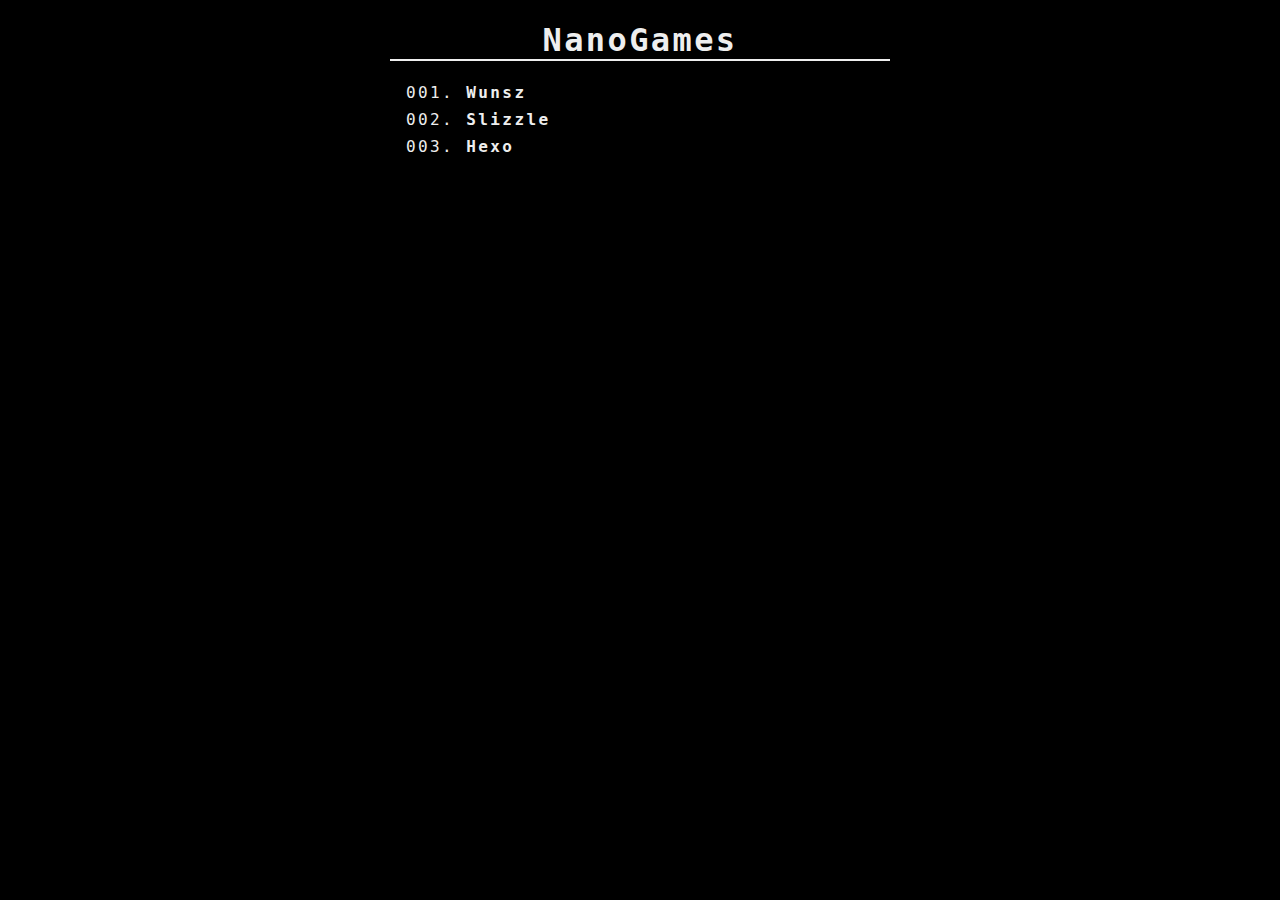
<file: index.html>
<!DOCTYPE html>
<html lang="en">
  <head>
    <meta charset="UTF-8" />
    <meta name="viewport" content="width=device-width, initial-scale=1.0" />
    <link rel="stylesheet" href="style.css" />
    <title>NanoGames</title>
  </head>

  <body>
    <h1>NanoGames</h1>
    <div class="game-list">
      <a class="game-link" href="./game001/snake.html"> 001. <b>Wunsz</b></a>
      <a class="game-link" href="./game002/slizzle.html">002. <b>Slizzle</b></a>
      <a class="game-link" href="./game003/hexo.html">003. <b>Hexo</b></a>
    </div>
  </body>
</html>
</file>
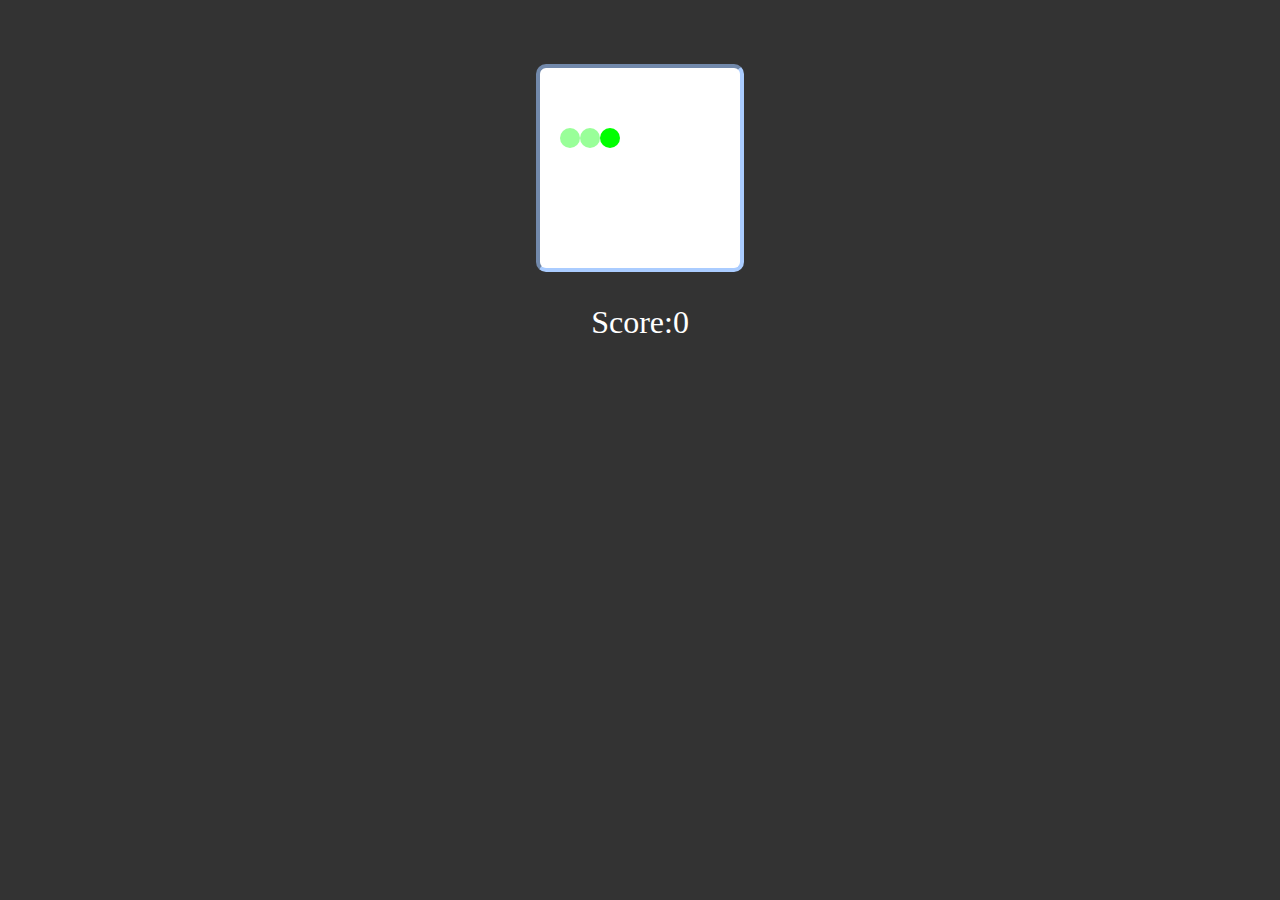
<file: game001-snake/snake.html>
<!DOCTYPE html>
<html>
<head>
	<title>Wunsz</title>
</head>
<style>
html {
	background: #333;
	zoom: 200%;
}
body > div {
	display: flex;
	flex-wrap: wrap;
	margin: auto;
    margin-top: 2em;
}
#area {
	border: 2px inset #aaccff;
	background: white;
	border-radius: 5px;
}
.cell {
	box-sizing: border-box;
	width: 10px;
	height: 10px;
	border-radius: 50%;
}
#menu {
	margin-top: 1em;
	height: auto;
	justify-content: center;
	color: white;
}
p {
	margin: 0;
}
.myPos {
	background: #00ff00;
}
.tail {
	background: #00ff00;
	filter: opacity(0.4);
}
.point {
	background: #00ffff;
}
</style>
<script>
	var x = 3;
	var y = 0;
	var pos = 'pos' + x + y;
	var dir = 'right';
	var divs = '';
	var tail = '';
	var tails = [];
	var sLen = 1;
	var tic = 1;
	var scoreVal = 0;
	var speed = 200;
	var point = '';
	var size = 100;

	function buildArea() {
		for (i = 1; i <= size; i++) {
			area.innerHTML+= '<div id=\'pos' + Math.floor((i-1)/Math.sqrt(size)) + ((i-1)%Math.sqrt(size)) + '\' class=\'cell\'></div>';
		}
		area.style.width = Math.sqrt(size)*10 + 'px';
		area.style.height = Math.sqrt(size)*10 + 'px';
	}
	
	start = setInterval(game,speed);
	
	function move(event) {
//		console.log(event.keyCode)
		switch (event.keyCode) {
			case 37:	//--left--
				if (gameDir != 'right') {
					dir = 'left'
				}
				break;
			case 38:	//--up--
				if (gameDir != 'down') {
					dir = 'up'
				}
				break;
			case 39:	//--right--
				if (gameDir != 'left') {
					dir = 'right'
				}
				break;
			case 40:	//--down--
				if (gameDir != 'up') {
					dir = 'down'
				}
		}
	}
	
	function spawnPoint() {
		let x = Math.floor(Math.random()*Math.sqrt(size));
		let y = Math.floor(Math.random()*Math.sqrt(size));
		return ('pos' + x + y);
	}
	function speedUp() {
		clearInterval(start);
		speed -= 25;
		start = setInterval(game, speed);
	}
	function game() {
		tic++;
		score.innerText = scoreVal;
		gameDir = dir;
		if (tic%15 == 0) {
			point = spawnPoint();
		}
		switch (dir) {
			case 'left':
				if (y > 0) {
					y -= 1;
					tail = 'pos' + x + (y+1);
				} else {
					gameOver();
				}
				break;
			case 'up':
				if (x > 0) {
					x -= 1;
					tail = 'pos' + (x+1) + y;
				} else {
					gameOver();
				}
				break;
			case 'right':
				if (y < Math.sqrt(size)-1) {
					y += 1;
					tail = 'pos' + x + (y-1);
				} else {
					gameOver();
				}
				break;
			case 'down':
				if (x < Math.sqrt(size)-1) {
					x += 1;
					tail = 'pos' + (x-1) + y;
				} else {
					gameOver();
				}
		}
		pos = 'pos' + x + y;
		divs = document.getElementsByTagName('div');
		for (i = 1; i < divs.length; i++) {
			divs[i].classList.remove('myPos', 'tail', 'point')
		}
		for (i = 0; i < tails.length; i++) {
			document.getElementById(tails[i]).classList.add('tail');
		}
		if (tails.length <= sLen) {
			
		} else {
			tails.pop();
		}
		tails.unshift(pos);
		document.getElementById(pos).classList.add('myPos');
		for (i = 1; i < tails.length; i++) {
			if (pos === tails[i]) {
				gameOver();
			}
		}
		if (pos == point) {
			point = '';
			sLen++;
			scoreVal++;
			if (scoreVal%5 == 0) {
				speedUp();
			}
		}
		if (point != '') {
			document.getElementById(point).classList.add('point');
		}
	}
	function gameOver() {
		clearInterval(start);
		document.getElementsByClassName('myPos')[0].style.background = '#ff0000';
		let x = document.getElementsByClassName('tail')
		for (i = 0; i < x.length; i++) {
			x[i].style.background = '#ff0000';
			x[i].style.filter = 'opacity(0.4)';
		}
		clearInterval(start);
		console.log('Game Over')
	}
</script>
<body onload='buildArea()' onkeydown='move(event)'>
	<div id='area'></div>
	<div id='menu'>Score:<p id='score'/></div>
</body>
</html>
</file>
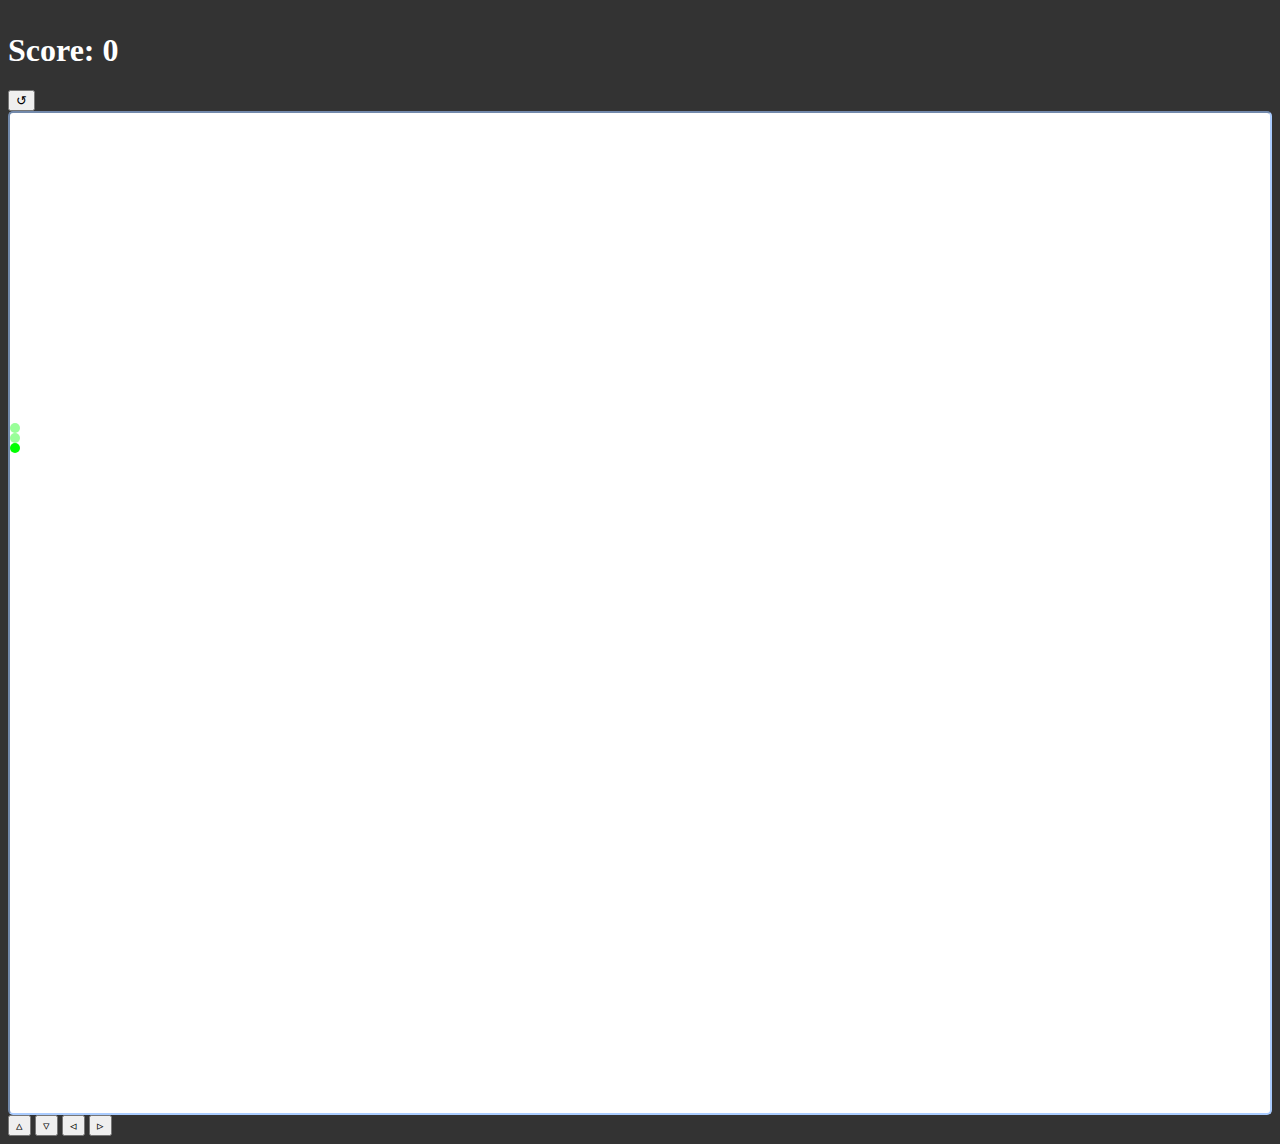
<file: game001/snake.html>
<!DOCTYPE html>
<html lang="en">
  <head>
    <meta charset="UTF-8" />
    <meta name="viewport" content="width=device-width, initial-scale=1.0" />
    <title>Wunsz</title>
    <link rel="stylesheet" href="src/style.css?v=2.0.1" />
    <script src="src/main.js?v=2.0.1" defer></script>
  </head>

  <body onload="buildArea()" onkeydown="move(event)">
    <header>
      <h1 id="menu">Score: <output id="score">0</output></h1>
      <button type="button" id="reload" onpointerdown="restart()">&circlearrowleft;</button>
    </header>

    <main>
      <div id="area"></div>
    </main>

    <section id="controls">
      <button type="button" class="arrow up" onpointerdown="move({ code: 'ArrowUp'})">&triangle;</button>
      <button type="button" class="arrow down" onpointerdown="move({ code: 'ArrowDown' })">&triangledown;</button>
      <button type="button" class="arrow left" onpointerdown="move({ code: 'ArrowLeft'})">&triangleleft;</button>
      <button type="button" class="arrow right" onpointerdown="move({ code: 'ArrowRight' })">&triangleright;</button>
    </section>
  </body>
</html>
</file>
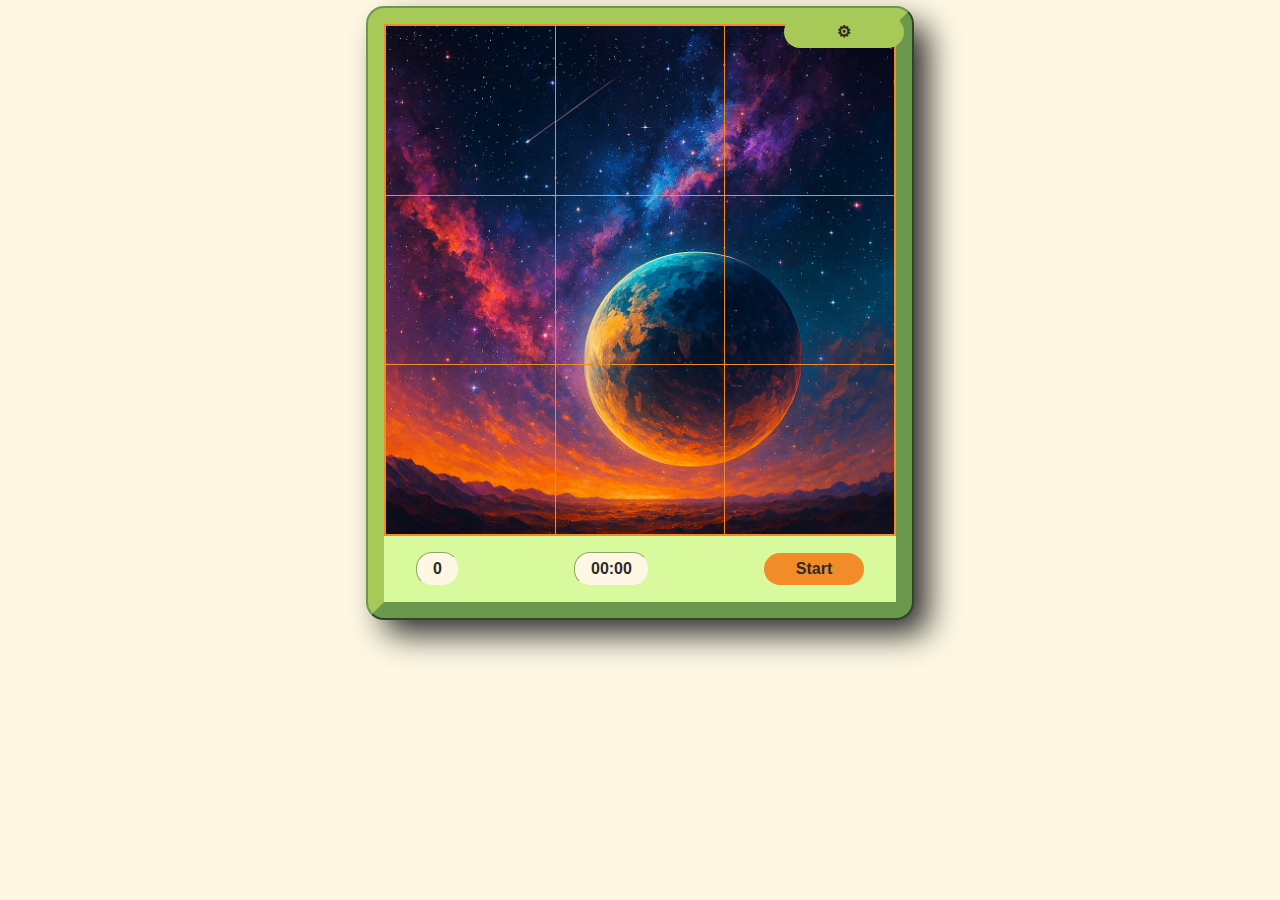
<file: game002-slizzle/slizzle.html>
<!DOCTYPE html>
<html lang="en">
  <head>
    <meta charset="UTF-8" />
    <meta name="viewport" content="width=device-width, initial-scale=1.0" />
    <title>Slizzle &mdash; slide puzzle</title>
    <script defer src="src/main.js"></script>
    <link rel="stylesheet" href="src/style.css" />
  </head>

  <body>
    <div id="frame">
      <button id="options-button" popovertarget="settings">&#9881;</button>

      <div id="settings" popover>
        <menu>
          <li>
            <label><input id="tile-nums" type="checkbox" />Tile nums</label>
          </li>
          <li>
            <label
              ><input
                id="grid3"
                type="radio"
                name="size"
                value="3"
                onchange="GAME?.changeGrid(value)"
                checked
              />3x3</label
            >
          </li>
          <li>
            <label><input id="grid4" type="radio" name="size" value="4" onchange="GAME?.changeGrid(value)" />4x4</label>
          </li>
          <li>
            <label><input id="grid5" type="radio" name="size" value="5" onchange="GAME?.changeGrid(value)" />5x5</label>
          </li>
        </menu>
      </div>
      <div id="game" onclick="GAME?.slide(event)"></div>
      <div id="menu">
        <span><output id="move-count">0</output></span>
        <span id="time-display">00:00</span>
        <button id="start-button" onclick="GAME?.initialize()">Start</button>
      </div>
    </div>
  </body>
</html>
</file>
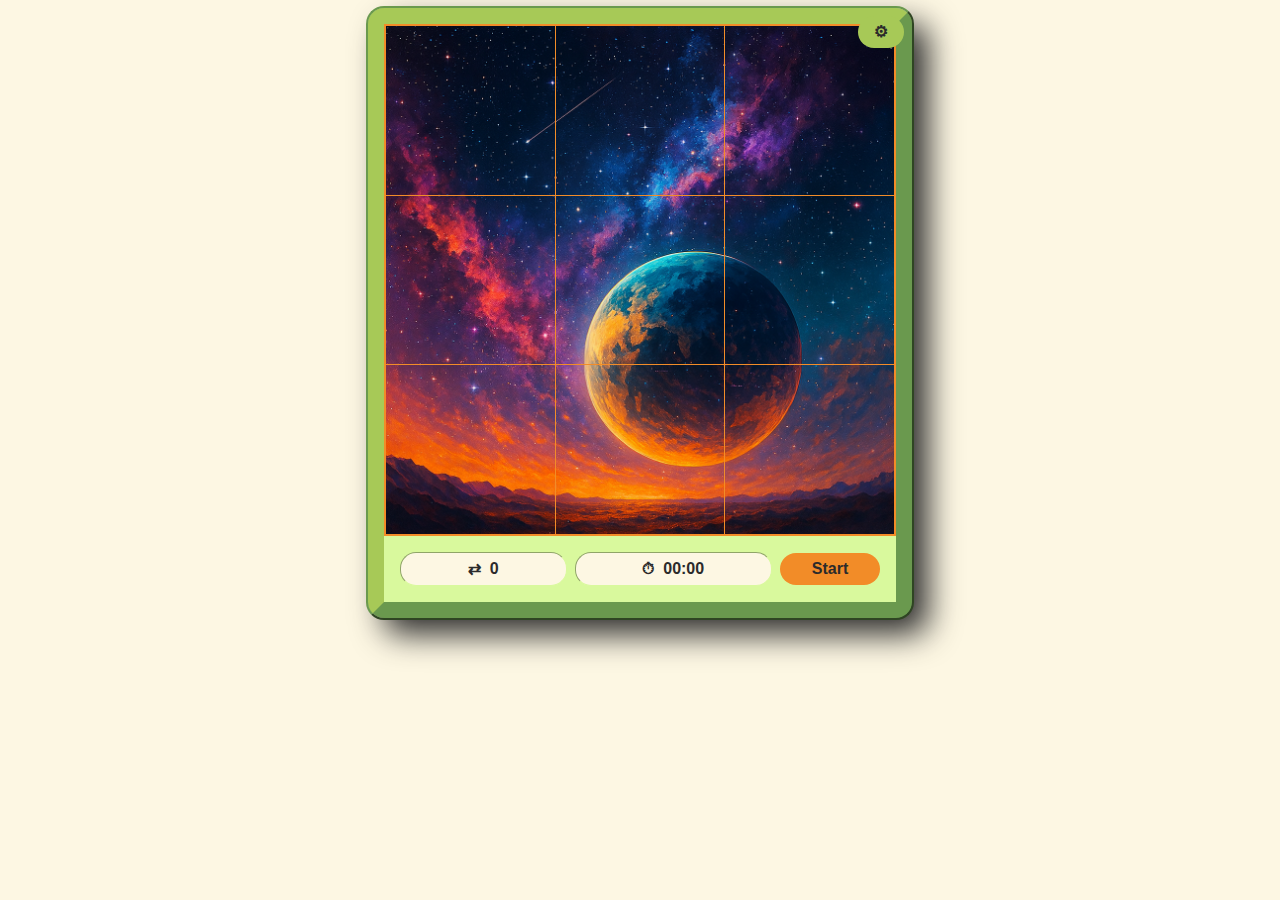
<file: game002/slizzle.html>
<!doctype html>
<html lang="en">
  <head>
    <meta charset="UTF-8" />
    <meta name="viewport" content="width=device-width, initial-scale=1.0" />
    <title>Slizzle &mdash; slide puzzle</title>
    <script defer src="src/main.js?v=2.1.2"></script>
    <link rel="stylesheet" href="src/style.css?v=2.1.2" />
  </head>

  <body>
    <main class="frame">
      <button id="options-button" popovertarget="settings">&#9881;</button>

      <div id="settings" popover>
        <menu>
          <li>
            <label><input id="tile-nums" type="checkbox" />Tile nums</label>
          </li>
          <li>
            <label
              ><input
                id="grid3"
                type="radio"
                name="size"
                value="3"
                onchange="GAME?.changeGrid(value)"
                checked
              />3x3</label
            >
          </li>
          <li>
            <label><input id="grid4" type="radio" name="size" value="4" onchange="GAME?.changeGrid(value)" />4x4</label>
          </li>
          <li>
            <label><input id="grid5" type="radio" name="size" value="5" onchange="GAME?.changeGrid(value)" />5x5</label>
          </li>
        </menu>
      </div>
      <div id="game" onmousedown="GAME?.slide(event)"></div>
      <div id="menu">
        <span class="text"><output id="move-count">0</output></span>
        <span class="text" id="time-display">00:00</span>
        <button id="start-button" onclick="GAME?.initialize()">Start</button>
      </div>
    </main>

    <section id="records" class="frame">
      <p align="center">
        <label>
          Records
          <input type="checkbox" name="records-view" hidden />
        </label>
      </p>
      <ul id="entries"></ul>
    </section>
  </body>
</html>
</file>
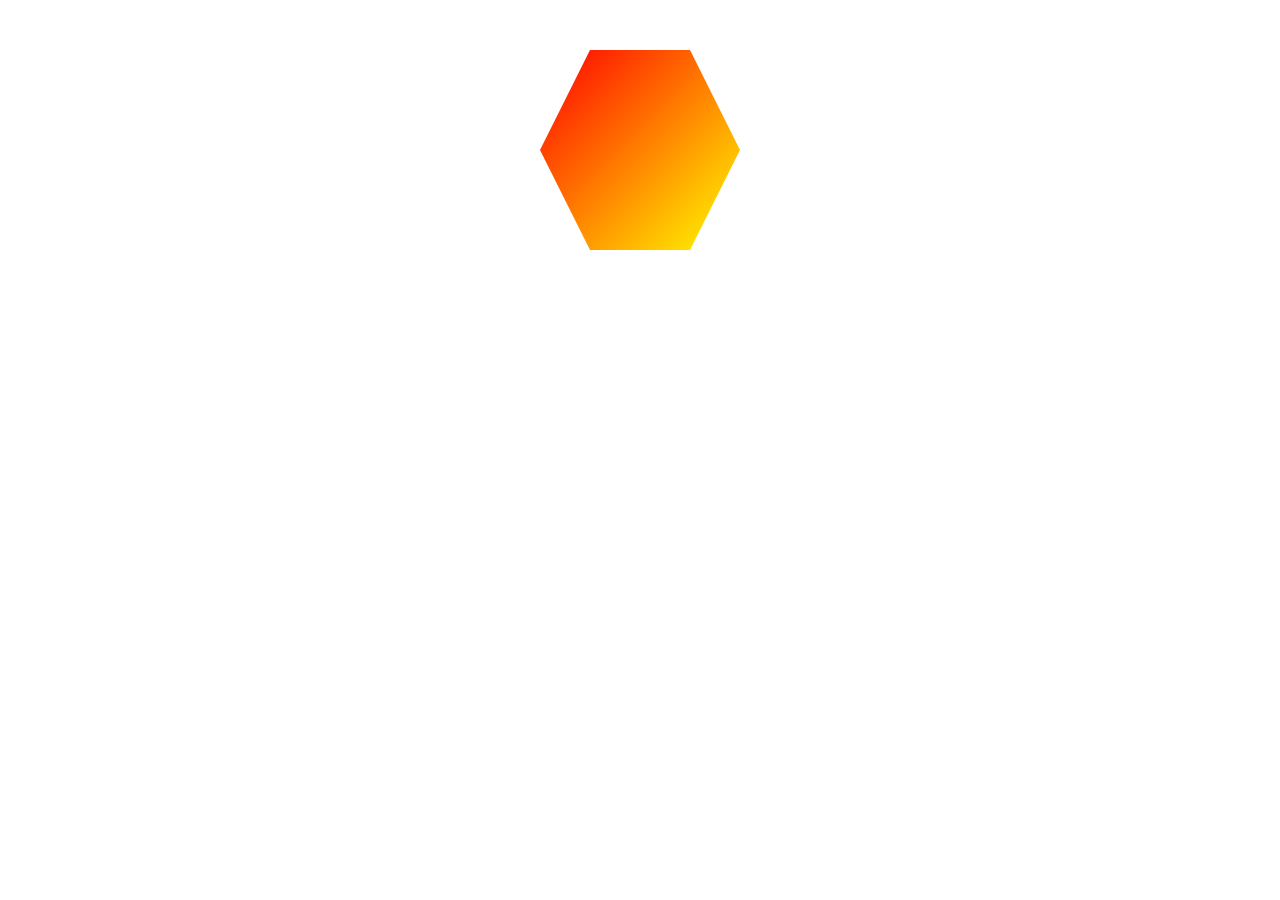
<file: game003/debug2.html>
<!DOCTYPE html>
<html>
<head>
<meta name="viewport" content="width=device-width, initial-scale=1, maximum-scale=1">
<style>
  .hex {
    width: 200px;
    height: 200px;
    margin: 50px auto;
    position: relative;
    touch-action: none;
    background: rgba(0,0,0,0.001);
  }

  .hex::before {
    content: "";
    position: absolute;
    inset: 0;
    background: linear-gradient(to bottom right, red, yellow);
    clip-path: polygon(25% 0%, 75% 0%, 100% 50%, 75% 100%, 25% 100%, 0% 50%);
  }
</style>

<div class="hex"></div>

<script>
  const hex = document.querySelector('.hex');

  hex.addEventListener('pointerdown', e => {
    hex.style.background = 'rgba(0,255,0,0.3)';
  });

  hex.addEventListener('pointerover', e => {
    hex.style.background = 'rgba(0,0,255,0.3)';
  });

  window.addEventListener('pointerup', e => {
    hex.style.background = 'rgba(0,0,0,0.001)';
  });
</script>

</body>
</html>
</file>
<file: style.css>
body {
  -webkit-user-select: none;
  user-select: none;
  margin-inline: auto;
  width: clamp(200px, 50vw, 500px);
  color: #eee;
  font-family: consolas, monospace;
  letter-spacing: 0.25ch;
  background-color: #000;
}

h1 {
  text-align: center;
  border-bottom: 2px solid;
}

.game-list {
  padding-inline: 1em;
  display: flex;
  flex-direction: column;
  row-gap: 0.5em;
}

.game-link {
  display: block;
  color: inherit;
  text-decoration: none;

  &:hover,
  &:focus {
    outline: none;
    position: relative;
    color: springgreen;
    &::before {
      position: absolute;
      content: '\25b8';
      translate: -100%;
    }
  }
}
</file>
<file: game001/src/style.css>
html {
  background: #333;
}

body > div {
  display: flex;
  flex-wrap: wrap;
  margin: auto;
  margin-top: 2em;
}

#area {
  border: 2px inset #aaccff;
  background: white;
  border-radius: 5px;
}

.cell {
  box-sizing: border-box;
  width: 10px;
  height: 10px;
  border-radius: 50%;
}

#menu {
  margin-top: 1em;
  height: auto;
  justify-content: center;
  color: white;
}

p {
  margin: 0;
}

.myPos {
  background: #00ff00;
}

.tail {
  background: #00ff00;
  filter: opacity(0.4);
}
.point {
  background: #00ffff;
}
</file>
<file: game002-slizzle/src/style.css>
@import './styles/grid-layout.css';
@import './styles/tile-mapping.css';

:root {
  --size: 3;

  /* melon skin*/
  --melon-1: #6a994e;
  --melon-2: #a7c957;
  --melon-3: #b5e48c;
  --melon-4: #d9f99d;
  --melon-5: #f28c28;
  --melon-6: #fdf7e3;
  --melon-7: #2b2b2b;
}

body {
  font: 600 16px/1 'Trebuchet MS', Verdana, sans-serif;
  background-color: var(--melon-6);
  -webkit-user-select: none;
  user-select: none;
  color: var(--melon-7);
}

#frame {
  position: relative;
  margin-inline: auto;
  width: clamp(300px, 50vw, 512px);
  border-radius: 1em;
  border-width: 1em;
  border-style: solid;
  border-color: var(--melon-2) var(--melon-1) var(--melon-1) var(--melon-2);
  outline: 2px outset var(--melon-1);
  background-color: var(--melon-5);
  box-shadow: 1em 1em 2em var(--melon-7);
}

#game {
  display: grid;
  aspect-ratio: 1;
  grid-template-columns: repeat(var(--size), 1fr);
  grid-template-rows: repeat(var(--size), 1fr);
  gap: 1px;
  padding: 2px;
}

.tile {
  aspect-ratio: 1;
  color: var(--melon-6);
  text-shadow: 2px 2px 1px var(--melon-7);
  background-image: url(../assets/Copilot_20251111_213521.png);
  background-size: calc(var(--size) * 100%) calc(var(--size) * 100%);
  vertical-align: bottom;
}

#menu {
  display: flex;
  justify-content: space-between;
  align-items: center;
  padding: 1em 2em;
  background-color: var(--melon-4);
}

span {
  border-radius: 1em;
  background-color: var(--melon-6);
  padding: 0.5em 1em;
  border: 1px inset var(--melon-4);
}

button {
  flex-basis: clamp(7ch, 100px, 25%);
  border: none;
  font: inherit;
  font-size: inherit;
  border-radius: 1em;
  padding: 0.5em 1em;
  color: inherit;
  background-color: var(--melon-5);
}

#options-button {
  position: absolute;
  top: -0.5em;
  right: -0.5em;
  width: 120px;
  background: var(--melon-2);
  anchor-name: --settings;
  z-index: 10;
}

#settings {
  position: absolute;
  inset: unset;
  top: anchor(bottom);
  right: anchor(right);
  left: anchor(left);
  background: var(--melon-2);
  width: 120px;
  position-anchor: --settings;
  border: none;
  border-radius: 1em;
  padding: unset;

  menu {
    display: flex;
    flex-direction: column;
    list-style: none;
    padding: unset;
  }

  label {
    display: block;
    padding: 0.5em 0.5em;
    color: var(--melon-7);
  }
}

input:is([type='checkbox'], [type='radio']) {
  accent-color: var(--melon-5);
}

#frame:has(#tile-nums:not(:checked)) .tile {
  color: transparent;
  text-shadow: none;
}
</file>
<file: game002/src/style.css>
@import './styles/grid-layout.css';
@import './styles/tile-mapping.css';

:root {
  --size: 3;

  /* melon skin*/
  --melon-1: #6a994e;
  --melon-2: #a7c957;
  --melon-3: #b5e48c;
  --melon-4: #d9f99d;
  --melon-5: #f28c28;
  --melon-6: #fdf7e3;
  --melon-7: #2b2b2b;
}

body {
  font:
    600 16px/1 'Trebuchet MS',
    Verdana,
    sans-serif;
  background-color: var(--melon-6);
  -webkit-user-select: none;
  user-select: none;
  color: var(--melon-7);
}

.frame {
  margin-inline: auto;
  width: clamp(300px, 50vw, 512px);
  box-shadow: 1em 1em 2em var(--melon-7);
  border-radius: 1em;

  outline: 2px outset var(--melon-1);

  + .frame {
    margin-top: 2em;
  }
}

main {
  position: relative;
  border-width: 1em;
  border-style: solid;
  border-color: var(--melon-2) var(--melon-1) var(--melon-1) var(--melon-2);
  background-color: var(--melon-5);
}

#game {
  display: grid;
  aspect-ratio: 1;
  grid-template-columns: repeat(var(--size), 1fr);
  grid-template-rows: repeat(var(--size), 1fr);
  gap: 1px;
  padding: 2px;
}

.tile {
  aspect-ratio: 1;
  color: var(--melon-6);
  text-shadow: 2px 2px 1px var(--melon-7);
  background-image: url(../assets/Copilot_20251111_213521.png);
  background-size: calc(var(--size) * 100%) calc(var(--size) * 100%);
  vertical-align: bottom;
}

#menu {
  display: flex;
  justify-content: space-between;
  align-items: center;
  padding: 1em;
  background-color: var(--melon-4);
  gap: 0.5em;
}

.text {
  border-radius: 1em;
  background-color: var(--melon-6);
  padding: 0.5em 1em;
  border: 1px inset var(--melon-4);
}

#menu .text {
  flex-grow: 1;
  text-align: center;
}

button {
  flex-basis: clamp(7ch, 100px, 25%);
  border: none;
  font: inherit;
  font-size: inherit;
  border-radius: 1em;
  padding: 0.5em 1em;
  color: inherit;
  background-color: var(--melon-5);
}

#options-button {
  position: absolute;
  top: -0.5em;
  right: -0.5em;
  background: var(--melon-2);
  anchor-name: --settings;
  z-index: 10;

  &:has(+ :popover-open) {
    width: 120px;

    &::after {
      content: 'Settings';
      margin-inline-start: 1ch;
    }
  }
}

#settings {
  position: absolute;
  inset: unset;
  top: anchor(bottom);
  right: anchor(right);
  left: anchor(left);
  background: var(--melon-2);
  width: 120px;
  position-anchor: --settings;
  border: none;
  border-radius: 1em;
  padding: unset;

  menu {
    display: flex;
    flex-direction: column;
    list-style: none;
    padding: unset;
  }

  label {
    display: block;
    padding: 0.5em 0.5em;
    color: var(--melon-7);
  }
}

input:is([type='checkbox'], [type='radio']) {
  accent-color: var(--melon-5);
}

main:has(#tile-nums:not(:checked)) .tile {
  color: transparent;
  text-shadow: none;
}

span:has(#move-count)::before {
  content: '\21C4';
  margin-inline-end: 1ch;
}

#time-display::before {
  content: '\23F1';
  margin-inline-end: 1ch;
}

span:has(#move-count),
#time-display {
  text-wrap: nowrap;
}

#records {
  padding: 0.5em;

  &:has(#entries:empty) {
    display: none;
  }
}

#entries {
  overflow-y: auto;
  scrollbar-width: thin;
  max-height: 8.2em;
  padding-inline: 2em;
}

.record-entry {
  display: flex;
  padding: 0.5em 0;
  justify-content: space-between;

  + .record-entry {
    border-top: 1px dashed var(--melon-1);
  }
}
</file>
